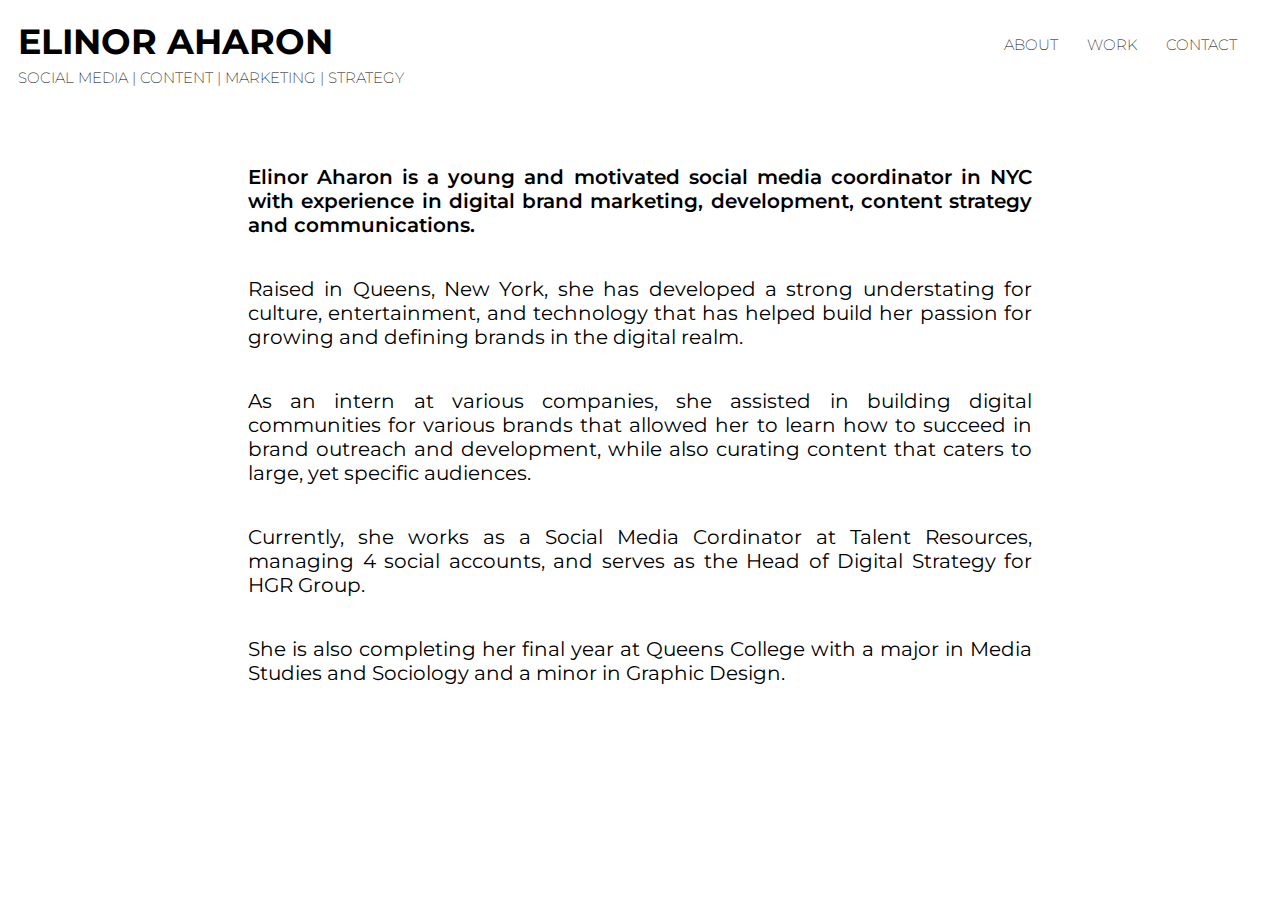
<file: about.html>
<html>

<head>
	<title>Elinor Aharon</title>
	<link rel="stylesheet" type="text/css" href="css/style.css">

	<link href="https://fonts.googleapis.com/css?family=Montserrat:100" rel="stylesheet">
	<link href="https://fonts.googleapis.com/css?family=Montserrat:100,200,300" rel="stylesheet">

</head>

<header>
<nav>
<a href="index.html" class="homeNav"><h1>ELINOR AHARON</h1>
<h3>SOCIAL MEDIA | CONTENT | MARKETING | STRATEGY</h3>
</a>



<ul>
  <li><a href="about.html">ABOUT</a></li>
  <li><a href="work.html">WORK</a></li>
  <li><a href="contact.html">CONTACT</a></li>
</ul>


</nav>

</header>


<body>



  <div class="aboutContent">
  	<p class="contentHeader">Elinor Aharon is a young and motivated social media coordinator in NYC with experience in digital brand marketing, development, content strategy and communications.</p>

  	<p>Raised in Queens, New York, she has developed a strong understating for culture, entertainment, and technology that has helped build her passion for growing and defining brands in the digital realm.</p>

  	<p>As an intern at various companies, she assisted in building digital communities for various brands that allowed her to learn how to succeed in brand outreach and development, while also curating content that caters to large, yet specific audiences.</p>

  	<p>Currently, she works as a Social Media Cordinator at Talent Resources, managing 4 social accounts, and serves as the Head of Digital Strategy for HGR Group.</p>

  	<p>She is also completing her final year at Queens College with a major in Media Studies and Sociology and a minor in Graphic Design.</p>
  </div>
</file>
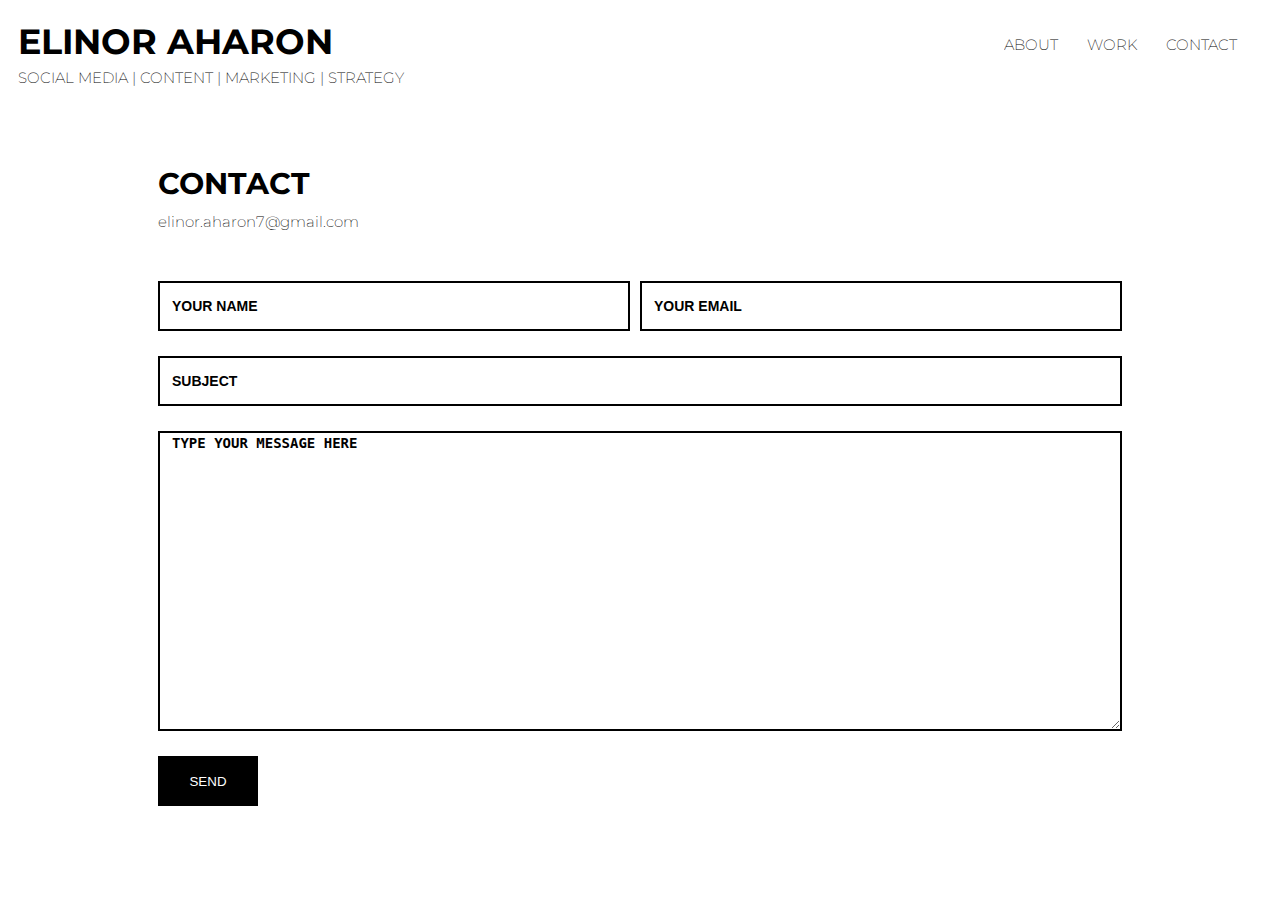
<file: contact.html>
<html>

<head>
	<title>Elinor Aharon</title>
	<link rel="stylesheet" type="text/css" href="css/style.css">

	<link href="https://fonts.googleapis.com/css?family=Montserrat:100" rel="stylesheet">
	<link href="https://fonts.googleapis.com/css?family=Montserrat:100,200,300" rel="stylesheet">

</head>

<header>
<nav>
<a href="index.html" class="homeNav"><h1>ELINOR AHARON</h1>
<h3>SOCIAL MEDIA | CONTENT | MARKETING | STRATEGY</h3>
</a>



<ul>
  <li><a href="about.html">ABOUT</a></li>
  <li><a href="work.html">WORK</a></li>
  <li><a href="contact.html">CONTACT</a></li>
</ul>


</nav>

</header>

<body>
<div class="contact">

	<div class="contactHeader">
		<h1>CONTACT</h1>
		<a href="mailto:elinor.aharon7@gmail.com"><p>elinor.aharon7@gmail.com</p></a>
	</div>

	<div class="contactContent">
		<input style="width:49%;" type="text" placeholder="YOUR NAME">
		<input style="width:50%;" type="text" placeholder="YOUR EMAIL">

		<input style="width:100%;" type="text" placeholder="SUBJECT">

		<textarea style="width:100%;" placeholder="TYPE YOUR MESSAGE HERE" rows="10" cols="30"></textarea>

		<input class="submitButton" type="submit" value="SEND">
	</div>


</div>

</body>
</html>
</file>
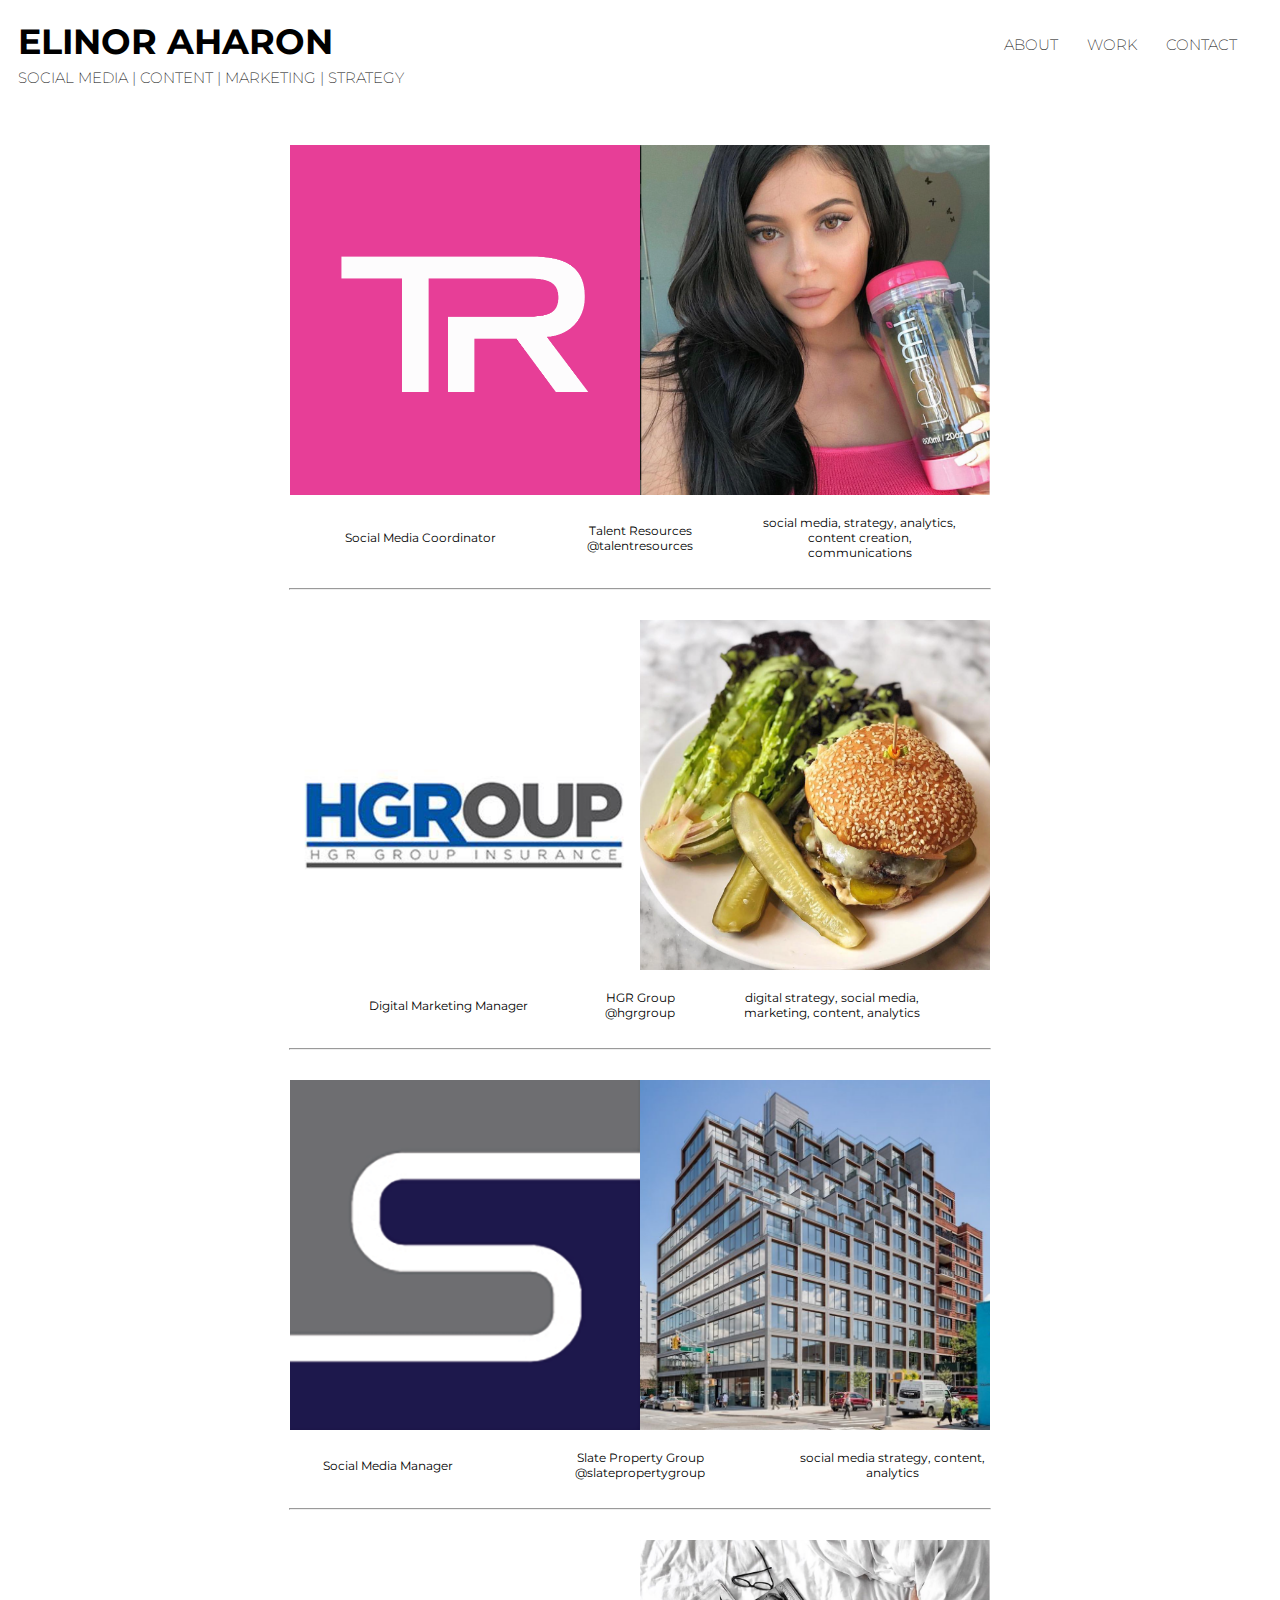
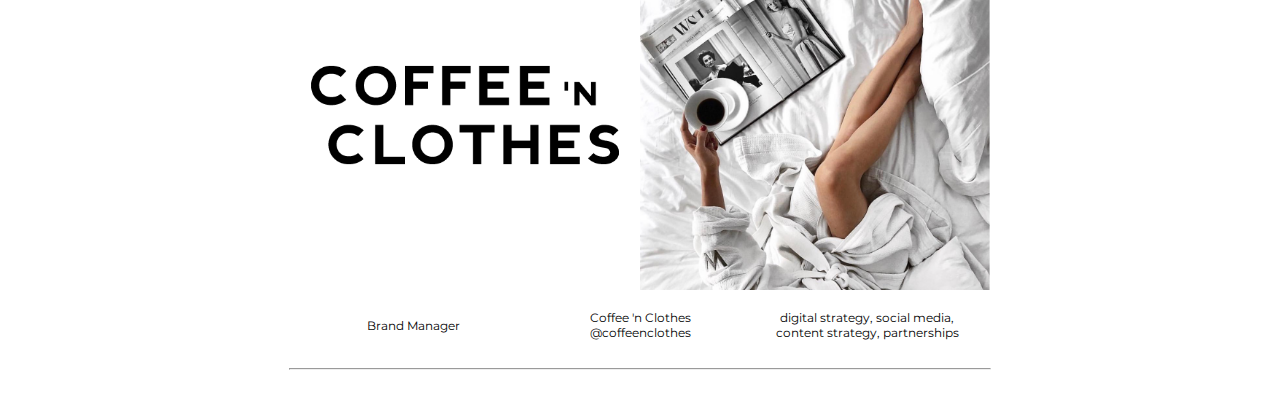
<file: work.html>
<html>

<head>
	<title>Elinor Aharon</title>
	<link rel="stylesheet" type="text/css" href="css/style.css">

	<link href="https://fonts.googleapis.com/css?family=Montserrat:100" rel="stylesheet">
	<link href="https://fonts.googleapis.com/css?family=Montserrat:100,200,300" rel="stylesheet">

</head>

<header>
<nav>
<a href="index.html" class="homeNav"><h1>ELINOR AHARON</h1>
<h3>SOCIAL MEDIA | CONTENT | MARKETING | STRATEGY</h3>
</a>



<ul>
  <li><a href="about.html">ABOUT</a></li>
  <li><a href="work.html">WORK</a></li>
  <li><a href="contact.html">CONTACT</a></li>
</ul>


</nav>

</header>

<body>

<div workInfo>

	<div class="workColumn">
		<div class="workImg">
			<img class="firstImg" src="img/tr.png">
			<img class="secondImg" src="img/kylie.png">
		</div>

		<div class="workText">
			<span>Social Media Coordinator</span>
			<span style="    width: 185px;">Talent Resources @talentresources</span>
			<span>social media, strategy, analytics, content creation, communications</span>

		</div>
	<hr>
	</div>


  <div class="workColumn">
    <div class="workImg">
      <img class="firstImg" src="img/hgr.png">
      <img class="secondImg" src="img/burger.png">
    </div>

    <div class="workText">
      <span>Digital Marketing Manager</span>
      <span style="width: 130px;">HGR Group @hgrgroup</span>
      <span>digital strategy, social media, marketing, content, analytics</span>

    </div>
  <hr>
  </div>


  <div class="workColumn">
    <div class="workImg">
      <img class="firstImg" src="img/slate.png">
      <img class="secondImg" src="img/270937825-copy.png">
    </div>

    <div class="workText">
      <span>Social Media Manager</span>
      <span style="width: 250px;">Slate Property Group @slatepropertygroup</span>
      <span>social media strategy, content, analytics</span>

    </div>
  <hr>
  </div>


  <div class="workColumn">
    <div class="workImg">
      <img class="firstImg" src="img/coffeenclothes-share.png">
      <img class="secondImg" src="img/cnc-bed.png">
    </div>

    <div class="workText">
      <span>Brand Manager</span>
      <span style="width: 200px">Coffee 'n Clothes @coffeenclothes</span>
      <span>digital strategy, social media, content strategy, partnerships</span>

    </div>
  <hr>

  </div>


</div>

</body>
</html>
</file>
<file: css/style.css>
h1,
h3,
ul,
a,
span,
p {
   font-family:

	 Montserrat, sans-serif;
}

a {
   text-decoration: none;
   color: black;
}

header {
   height: 100px;
}

nav {
   margin-top: 15px;
}

.homeNav {
   float: left;
   margin-left: 10px;
}

nav h1 {
   font-size: 35px;
   padding: 0;
   margin: 0;
   margin-top: 5px;
}

nav h3 {
   font-weight: 200;
   font-size: 15px;
   margin: 0;
   padding-top: 5px;
}

nav ul {
   font-weight: 200;
   float: right;
   list-style-type: none;
   margin: 0;
   padding: 0;
   margin-top: 20px;
   font-size: 15px;
   margin-right: 10px;
}

nav ul li {
   display: inline;
   padding-right: 25px;
}

.homeInfo {
   margin: 40px 100px;
   display: inline;
}

.homeInfo span {
   font-weight: 700;
   font-size: 25px;
   margin-top: 225px;
   float: right;
   width: 350px;
   margin-right: 150px;
}

.homeInfo img {
   float: left;
   margin-left: 150px;
   margin-bottom: 50px;
   margin-top: 40px;
   height: 500px;
}

.aboutContent {
   margin: 40px 200px;
   text-align: justify;
}

.aboutContent p {
   font-size: 20px;
   padding: 10px 40px;
}

.contentHeader {
   font-weight: 600;
}

.workColumn {
   text-align: center;
   margin: 30px;
}

.workImg {
   width: 100%;
   display: inline-flex;
}

.workImg img {
   height: 350px;
   width: 350px;
}

.workText {
   display: inline;
}

.workText span {
   font-size: 12px;
   padding: 20px 10px;
   width: 206px;
   display: inline-block;
   vertical-align: middle;
}

.workColumn hr {
   width: 700px;
}

.firstImg {
   margin-left: auto;
}

.secondImg {
   margin-right: auto;
}

.contact {
   margin: 50px 150px;
}

.contactHeader h1 {
   padding: 0;
   margin: 0;
   margin-top: 5px;
   font-size: 30px;
}

.contactHeader p {
   font-weight: 200;
   font-size: 15px;
   margin: 0;
   padding-top: 10px;
}

.contactContent {
   margin-top: 50px;
   text-align: justify;
}

.contactContent input {
   height: 50px;
   border: 2px solid black;
   margin-bottom: 25px;
}

.contactContent textarea {
   border: 2px solid black;
   margin-bottom: 25px;
   height: 300px;
}

.submitButton {
   color: white;
   background-color: black;
   width: 100px;
}

::-webkit-input-placeholder { /* Chrome/Opera/Safari */
   font-size: 14px;
   font-weight: 600;
   color: black;
   padding-left: 10px;
}

::-moz-placeholder { /* Firefox 19+ */
   font-weight: 600;
   color: black;
   padding-left: 10px;
}

:-ms-input-placeholder { /* IE 10+ */
   font-weight: 600;
   color: black;
   padding-left: 10px;
}

:-moz-placeholder { /* Firefox 18- */
   font-weight: 600;
   color: black;
   padding-left: 10px;
}

@media only screen and (max-width: 768px) {

   .homeInfo {
      text-align: center;
      margin: 40px 200px;
   }

   .homeInfo img {
      margin: 40px 100px 50px;
      float: none;
   }

   .homeInfo span {
      float: none;
      margin: 60px 300px;
      display: inline-block;
   }

   .aboutContent {
      margin: 40px 100px;
   }

   .contact {
      margin: 50px 100px;
   }
}

@media only screen and (max-width: 640px) {

   nav ul li {
      display: block;
   }

   .homeInfo {
      text-align: center;
      margin: 40px 200px;
   }

   .homeInfo img {
      margin: 40px 50px 50px;
      float: none;
   }

   .homeInfo span {
      float: none;
      margin: 60px 300px;
      display: inline-block;
   }

   .aboutContent {
      margin: 40px 50px;
   }

   .contact {
      margin: 50px;
   }
}

@media only screen and (max-width: 1150px) {

   .homeInfo {
      text-align: center;
      margin: 40px 200px;
   }

   .homeInfo img {
      margin: 40px 100px 50px;
      float: none;
   }

   .homeInfo span {
      float: none;
      margin: 60px 300px;
      display: inline-block;
   }

   .aboutContent {
      margin: 40px 100px;
   }

   .contact {
      margin: 50px 100px;
   }
}

@media only screen and (max-width: 725px) {

   nav ul li {
      display: block;
   }
}
</file>
